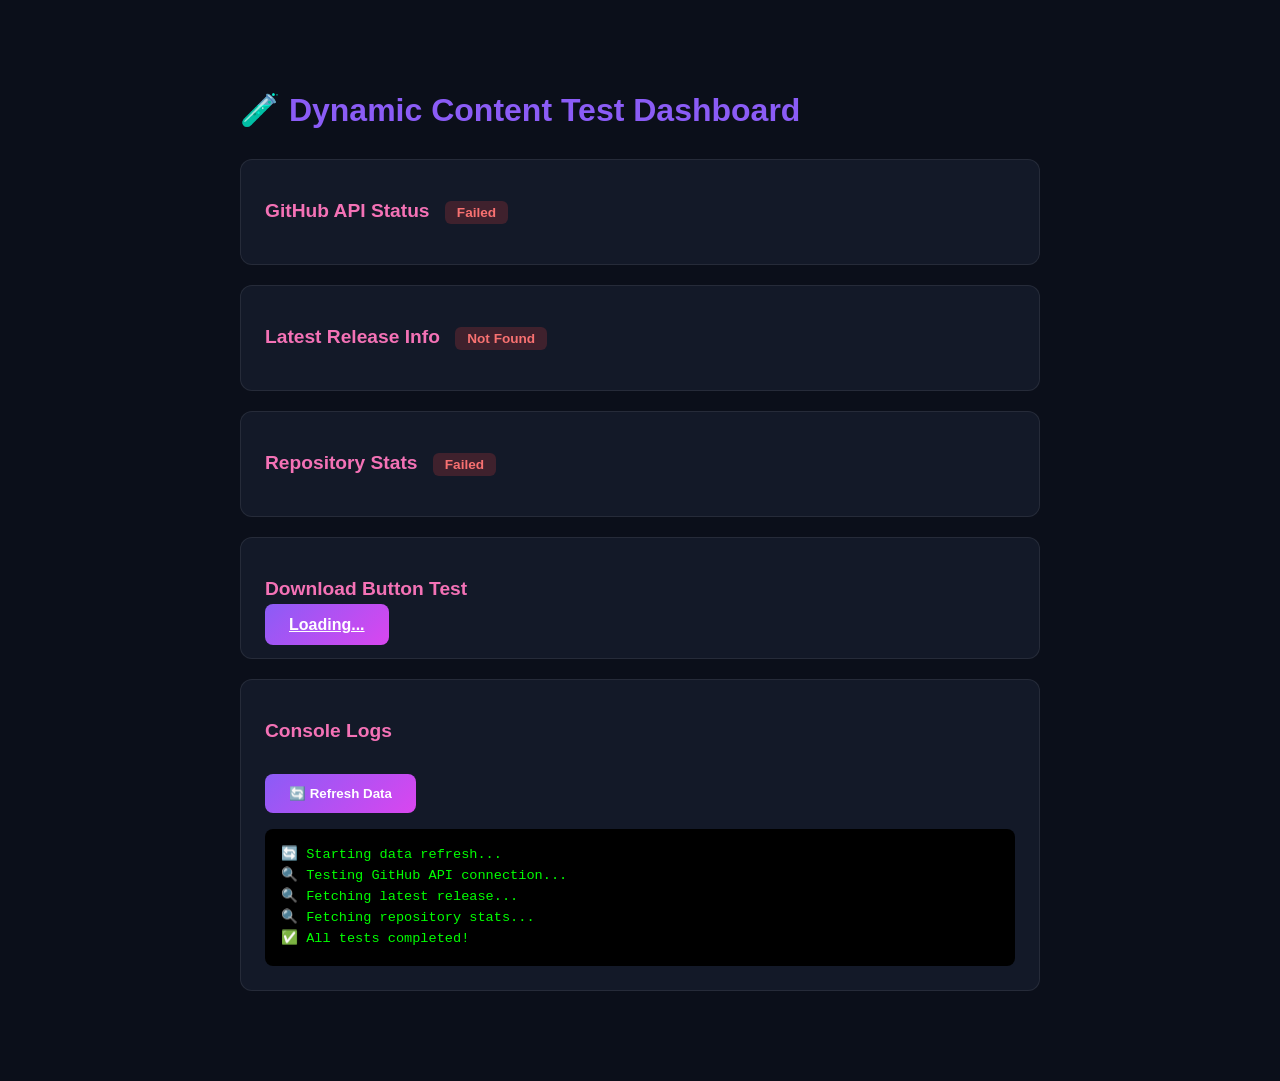
<file: test-dynamic.html>
<!DOCTYPE html>
<html lang="en">
<head>
    <meta charset="UTF-8">
    <meta name="viewport" content="width=device-width, initial-scale=1.0">
    <title>Dynamic Content Test - Premium Hub</title>
    <style>
        body {
            font-family: 'Segoe UI', Tahoma, Geneva, Verdana, sans-serif;
            max-width: 800px;
            margin: 50px auto;
            padding: 20px;
            background: #0B0F1A;
            color: #F8FAFC;
        }
        .test-section {
            background: rgba(23, 30, 48, 0.7);
            border: 1px solid rgba(255, 255, 255, 0.08);
            border-radius: 12px;
            padding: 24px;
            margin-bottom: 20px;
        }
        h1 {
            color: #8B5CF6;
            margin-bottom: 30px;
        }
        h2 {
            color: #F472B6;
            font-size: 1.2rem;
            margin-bottom: 16px;
        }
        .status {
            display: inline-block;
            padding: 4px 12px;
            border-radius: 6px;
            font-size: 0.85rem;
            font-weight: 600;
            margin-left: 10px;
        }
        .status.loading {
            background: rgba(251, 191, 36, 0.2);
            color: #FCD34D;
        }
        .status.success {
            background: rgba(34, 197, 94, 0.2);
            color: #4ADE80;
        }
        .status.error {
            background: rgba(239, 68, 68, 0.2);
            color: #F87171;
        }
        .data-item {
            display: flex;
            justify-content: space-between;
            padding: 12px 0;
            border-bottom: 1px solid rgba(255, 255, 255, 0.05);
        }
        .data-item:last-child {
            border-bottom: none;
        }
        .label {
            color: #94A3B8;
            font-weight: 500;
        }
        .value {
            color: #F8FAFC;
            font-weight: 600;
        }
        .btn {
            background: linear-gradient(135deg, #8B5CF6 0%, #D946EF 100%);
            color: white;
            border: none;
            padding: 12px 24px;
            border-radius: 8px;
            cursor: pointer;
            font-weight: 600;
            margin-top: 16px;
        }
        .btn:hover {
            opacity: 0.9;
        }
        .console {
            background: #000;
            color: #0F0;
            padding: 16px;
            border-radius: 8px;
            font-family: 'Courier New', monospace;
            font-size: 0.85rem;
            max-height: 300px;
            overflow-y: auto;
            margin-top: 16px;
        }
        .console-line {
            margin-bottom: 4px;
        }
    </style>
</head>
<body>
    <h1>🧪 Dynamic Content Test Dashboard</h1>

    <div class="test-section">
        <h2>GitHub API Status <span class="status loading" id="apiStatus">Checking...</span></h2>
        <div id="apiData"></div>
    </div>

    <div class="test-section">
        <h2>Latest Release Info <span class="status loading" id="releaseStatus">Loading...</span></h2>
        <div id="releaseData"></div>
    </div>

    <div class="test-section">
        <h2>Repository Stats <span class="status loading" id="repoStatus">Loading...</span></h2>
        <div id="repoData"></div>
    </div>

    <div class="test-section">
        <h2>Download Button Test</h2>
        <a href="#" id="testDownloadBtn" class="btn" download>
            <span id="testDownloadText">Loading...</span>
        </a>
    </div>

    <div class="test-section">
        <h2>Console Logs</h2>
        <button class="btn" onclick="refreshData()">🔄 Refresh Data</button>
        <div class="console" id="consoleLog"></div>
    </div>

    <script src="config.js"></script>
    <script>
        const consoleLog = document.getElementById('consoleLog');
        
        // Override console.log to display in UI
        const originalLog = console.log;
        console.log = function(...args) {
            originalLog.apply(console, args);
            const line = document.createElement('div');
            line.className = 'console-line';
            line.textContent = args.join(' ');
            consoleLog.appendChild(line);
            consoleLog.scrollTop = consoleLog.scrollHeight;
        };

        const GITHUB_OWNER = CONFIG.github.owner;
        const GITHUB_REPO = CONFIG.github.repo;
        const GITHUB_FULL_REPO = `${GITHUB_OWNER}/${GITHUB_REPO}`;
        const GITHUB_API_BASE = CONFIG.api.base;

        async function testAPI() {
            console.log('🔍 Testing GitHub API connection...');
            
            try {
                const response = await fetch(`${GITHUB_API_BASE}/repos/${GITHUB_FULL_REPO}`);
                const data = await response.json();
                
                document.getElementById('apiStatus').textContent = 'Connected';
                document.getElementById('apiStatus').className = 'status success';
                
                document.getElementById('apiData').innerHTML = `
                    <div class="data-item">
                        <span class="label">API Endpoint:</span>
                        <span class="value">${GITHUB_API_BASE}</span>
                    </div>
                    <div class="data-item">
                        <span class="label">Repository:</span>
                        <span class="value">${GITHUB_FULL_REPO}</span>
                    </div>
                    <div class="data-item">
                        <span class="label">Rate Limit Remaining:</span>
                        <span class="value">${response.headers.get('x-ratelimit-remaining') || 'N/A'}</span>
                    </div>
                `;
                
                console.log('✅ API connection successful');
            } catch (error) {
                document.getElementById('apiStatus').textContent = 'Failed';
                document.getElementById('apiStatus').className = 'status error';
                console.error('❌ API connection failed:', error);
            }
        }

        async function testRelease() {
            console.log('🔍 Fetching latest release...');
            
            try {
                const response = await fetch(`${GITHUB_API_BASE}/repos/${GITHUB_FULL_REPO}/releases/latest`);
                const release = await response.json();
                
                document.getElementById('releaseStatus').textContent = 'Found';
                document.getElementById('releaseStatus').className = 'status success';
                
                const apkAsset = release.assets.find(asset => 
                    asset.name.endsWith('.apk') || asset.content_type === 'application/vnd.android.package-archive'
                );
                
                document.getElementById('releaseData').innerHTML = `
                    <div class="data-item">
                        <span class="label">Version:</span>
                        <span class="value">${release.tag_name}</span>
                    </div>
                    <div class="data-item">
                        <span class="label">Release Name:</span>
                        <span class="value">${release.name || 'N/A'}</span>
                    </div>
                    <div class="data-item">
                        <span class="label">Published:</span>
                        <span class="value">${new Date(release.published_at).toLocaleDateString()}</span>
                    </div>
                    <div class="data-item">
                        <span class="label">APK Found:</span>
                        <span class="value">${apkAsset ? '✅ Yes' : '❌ No'}</span>
                    </div>
                    ${apkAsset ? `
                    <div class="data-item">
                        <span class="label">APK Size:</span>
                        <span class="value">${(apkAsset.size / (1024 * 1024)).toFixed(2)} MB</span>
                    </div>
                    <div class="data-item">
                        <span class="label">Download Count:</span>
                        <span class="value">${apkAsset.download_count}</span>
                    </div>
                    ` : ''}
                `;
                
                // Update test download button
                if (apkAsset) {
                    document.getElementById('testDownloadBtn').href = apkAsset.browser_download_url;
                    document.getElementById('testDownloadText').textContent = `Download ${release.tag_name} (${(apkAsset.size / (1024 * 1024)).toFixed(1)} MB)`;
                    console.log('✅ Download button updated');
                }
                
                console.log('✅ Release data loaded successfully');
            } catch (error) {
                document.getElementById('releaseStatus').textContent = 'Not Found';
                document.getElementById('releaseStatus').className = 'status error';
                console.error('❌ Failed to fetch release:', error);
            }
        }

        async function testRepo() {
            console.log('🔍 Fetching repository stats...');
            
            try {
                const response = await fetch(`${GITHUB_API_BASE}/repos/${GITHUB_FULL_REPO}`);
                const repo = await response.json();
                
                document.getElementById('repoStatus').textContent = 'Loaded';
                document.getElementById('repoStatus').className = 'status success';
                
                document.getElementById('repoData').innerHTML = `
                    <div class="data-item">
                        <span class="label">Stars:</span>
                        <span class="value">⭐ ${repo.stargazers_count}</span>
                    </div>
                    <div class="data-item">
                        <span class="label">Forks:</span>
                        <span class="value">🍴 ${repo.forks_count}</span>
                    </div>
                    <div class="data-item">
                        <span class="label">Watchers:</span>
                        <span class="value">👁️ ${repo.watchers_count}</span>
                    </div>
                    <div class="data-item">
                        <span class="label">Open Issues:</span>
                        <span class="value">🐛 ${repo.open_issues_count}</span>
                    </div>
                    <div class="data-item">
                        <span class="label">Last Updated:</span>
                        <span class="value">${new Date(repo.updated_at).toLocaleDateString()}</span>
                    </div>
                `;
                
                console.log('✅ Repository stats loaded');
            } catch (error) {
                document.getElementById('repoStatus').textContent = 'Failed';
                document.getElementById('repoStatus').className = 'status error';
                console.error('❌ Failed to fetch repo stats:', error);
            }
        }

        async function refreshData() {
            consoleLog.innerHTML = '';
            console.log('🔄 Starting data refresh...');
            await Promise.all([testAPI(), testRelease(), testRepo()]);
            console.log('✅ All tests completed!');
        }

        // Run tests on page load
        refreshData();
    </script>
</body>
</html>
</file>
